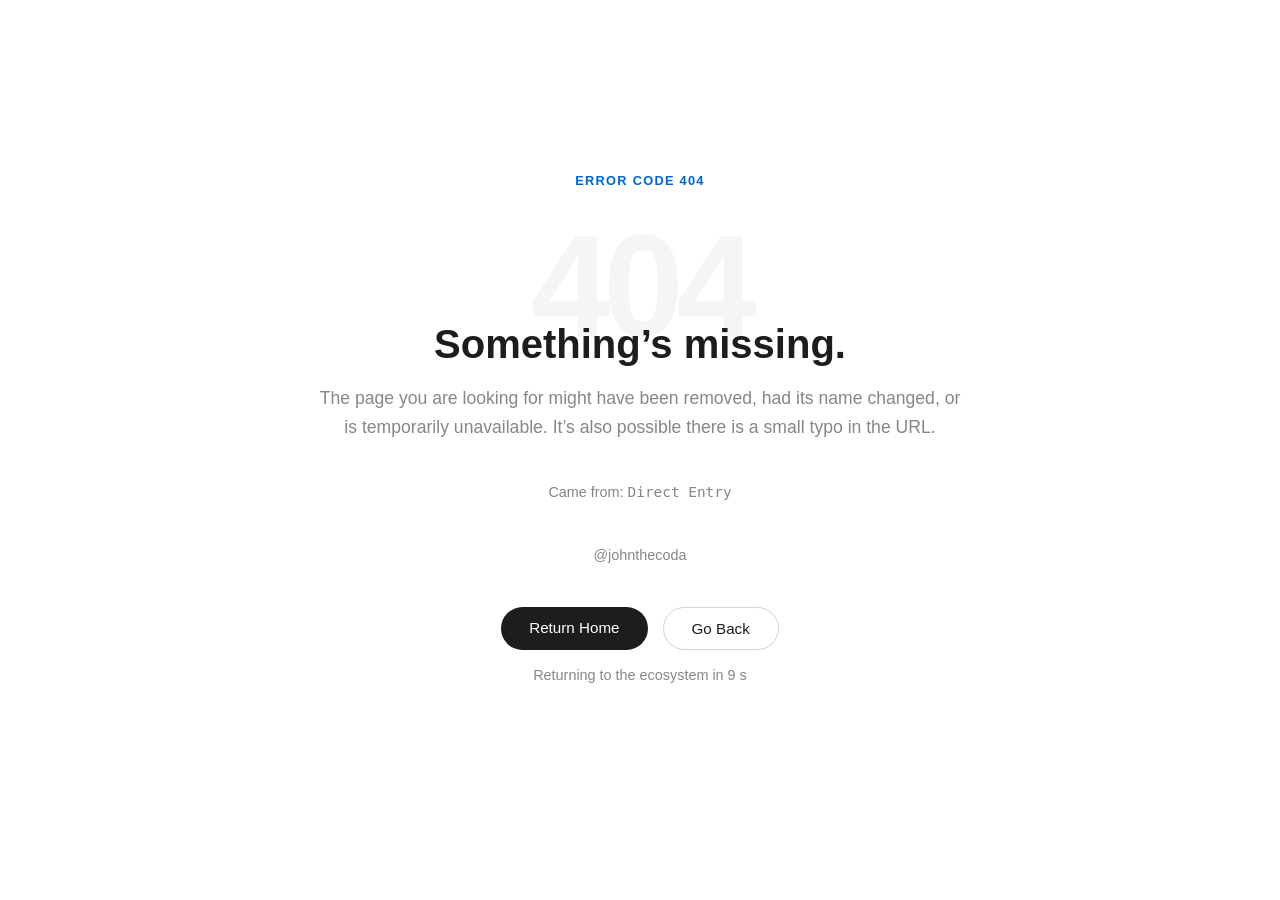
<file: lost/index.html>
<!doctype html>
<html lang="en">
  <head>
    <meta charset="UTF-8" />
    <meta name="viewport" content="width=device-width, initial-scale=1.0" />
    <title>404 | Page Not Found</title>
    <style>
      :root {
        --primary: #1d1d1f;
        --secondary: #86868b;
        --accent: #0066cc;
        --bg: #ffffff;
      }

      body {
        background-color: var(--bg);
        color: var(--primary);
        font-family:
          -apple-system, BlinkMacSystemFont, "Segoe UI", Roboto, sans-serif;
        display: flex;
        align-items: center;
        justify-content: center;
        height: 100vh;
        margin: 0;
        text-align: center;
        -webkit-font-smoothing: antialiased;
      }

      .container {
        max-width: 650px;
        padding: 40px;
      }

      h1 {
        font-size: 9rem;
        margin: 0;
        font-weight: 700;
        letter-spacing: -0.05em;
        /* Subtle light-mode "ghost" effect */
        color: #f5f5f7;
        position: relative;
        z-index: 1;
      }

      .status-label {
        text-transform: uppercase;
        letter-spacing: 0.1em;
        font-size: 0.8rem;
        font-weight: 600;
        color: var(--accent);
        margin-bottom: 1rem;
        display: block;
      }

      .description {
        position: relative;
        z-index: 2;
        margin-top: -3rem; /* Pulls text up into the 404 ghosting */
      }

      h2 {
        font-size: 2.5rem;
        margin: 0 0 1rem 0;
        font-weight: 600;
      }

      p {
        font-size: 1.1rem;
        line-height: 1.6;
        margin-bottom: 2.5rem;
        color: var(--secondary);
      }

      .btn-group {
        display: flex;
        gap: 15px;
        justify-content: center;
      }

      .btn {
        color: #fff;
        background: var(--primary);
        padding: 12px 28px;
        text-decoration: none;
        border-radius: 40px;
        font-weight: 500;
        font-size: 0.95rem;
        transition: all 0.2s ease;
      }

      .btn-secondary {
        background: transparent;
        color: var(--primary);
        border: 1px solid #d2d2d7;
      }

      .btn:hover {
        opacity: 0.8;
        transform: translateY(-1px);
      }

      .btn-secondary:hover {
        background: #f5f5f7;
        border-color: #86868b;
      }
      @keyframes pulse {
        0% {
          opacity: 0.1;
        }
        50% {
          opacity: 0.2;
        }
        100% {
          opacity: 0.1;
        }
      }
      h1 {
        animation: pulse 4s infinite ease-in-out;
      }
    </style>
  </head>
  <body>
    <div class="container">
      <span class="status-label">Error Code 404</span>
      <h1>404</h1>

      <div class="description">
        <h2>Something’s missing.</h2>
        <p>
          The page you are looking for might have been removed, had its name
          changed, or is temporarily unavailable. It’s also possible there is a
          small typo in the URL.
        </p>

        <p style="font-size: 0.9rem; color: #86868b">
          Came from:
          <span id="ref-url" style="font-family: monospace">Internal Link</span>
        </p>
        <p style="font-size: 0.9rem; color: #86868b">@johnthecoda</p>
        <div class="btn-group">
          <a href="https://johnthecoda.is-a.dev/" class="btn">Return Home</a>
          <a href="javascript:history.back()" class="btn btn-secondary"
            >Go Back</a
          >
        </div>
      </div>
      <p id="redirect-msg" style="font-size: 0.9rem; color: #86868b">
        Returning to the ecosystem in <span id="timer">10</span> s
      </p>
    </div>
    <script>
      let timeLeft = 10;
      const timerElement = document.getElementById("timer");
      setInterval(() => {
        if (timeLeft <= 0)
          window.location.href = "https://johnthecoda.is-a.dev/";
        timeLeft -= 1;
        timerElement.innerText = timeLeft;
      }, 1000);
      document.getElementById("ref-url").innerText =
        document.referrer || "Direct Entry";
    </script>
  </body>
</html>
</file>
